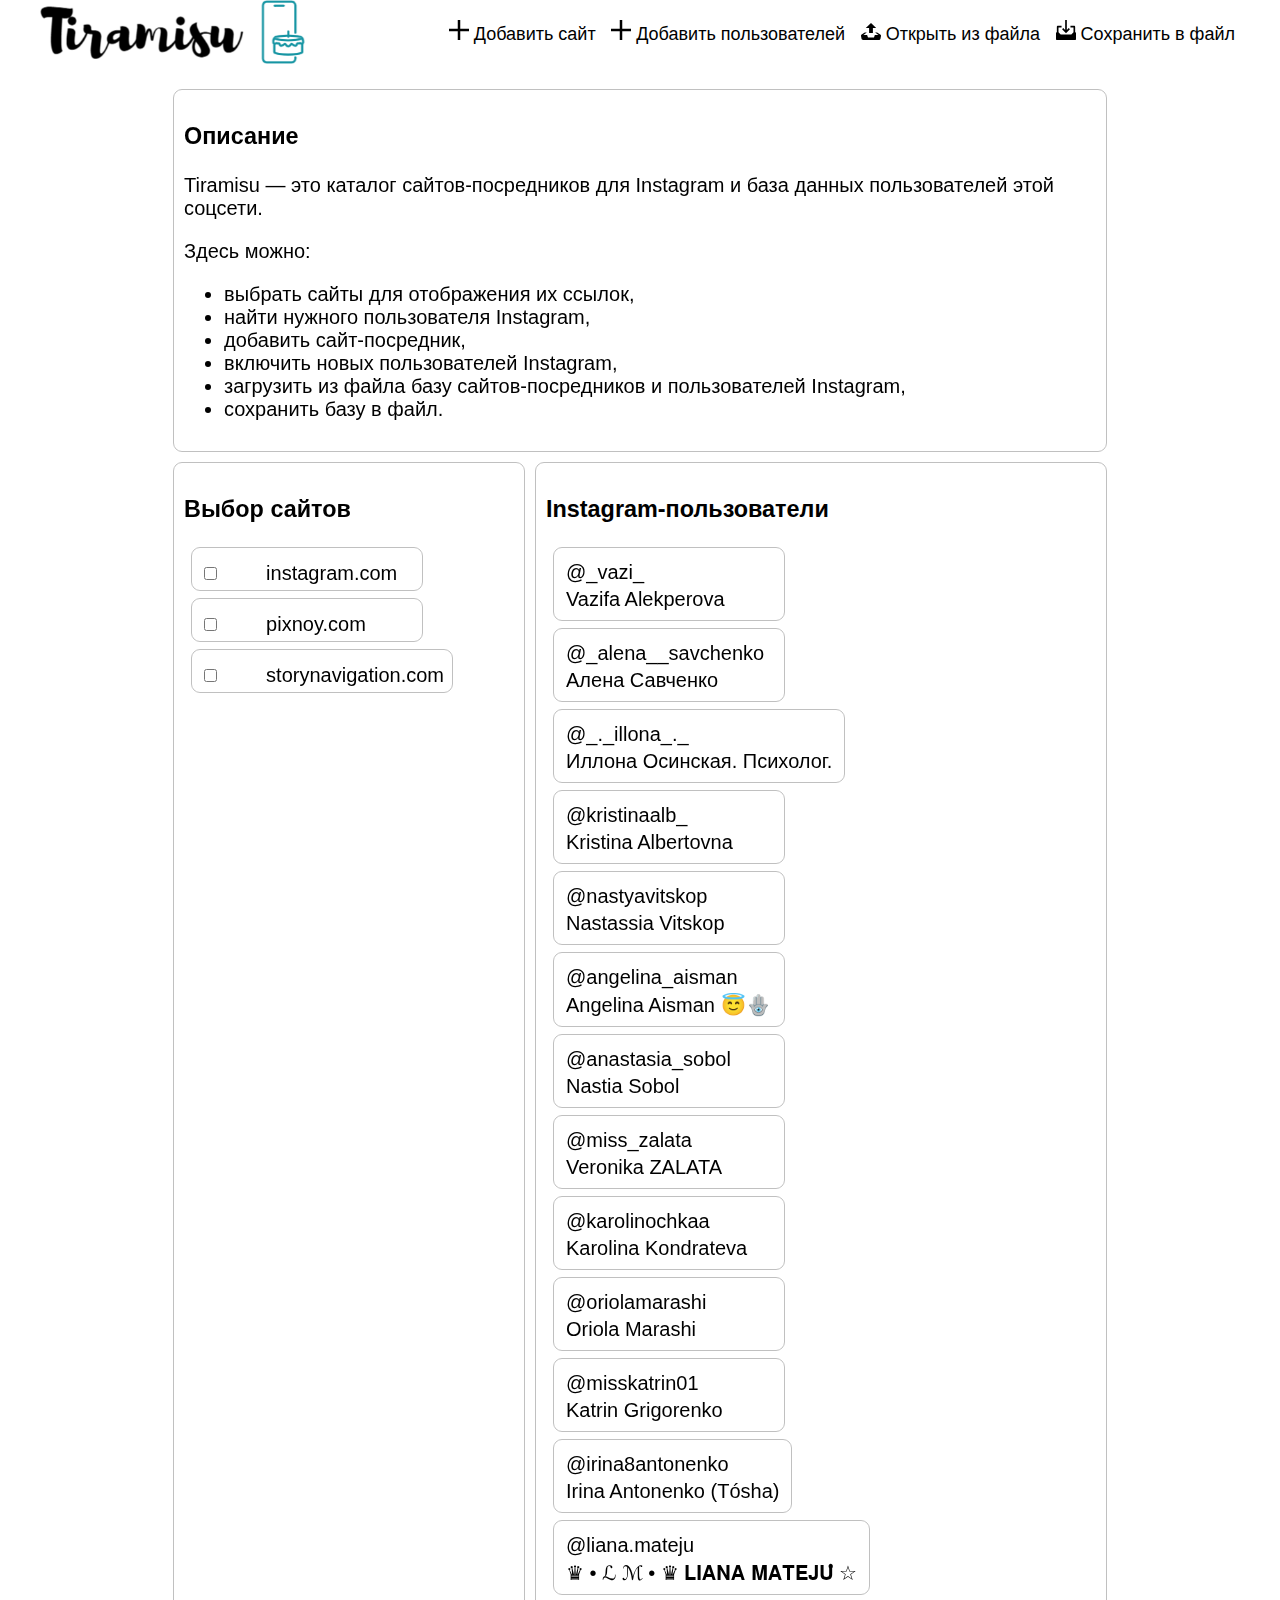
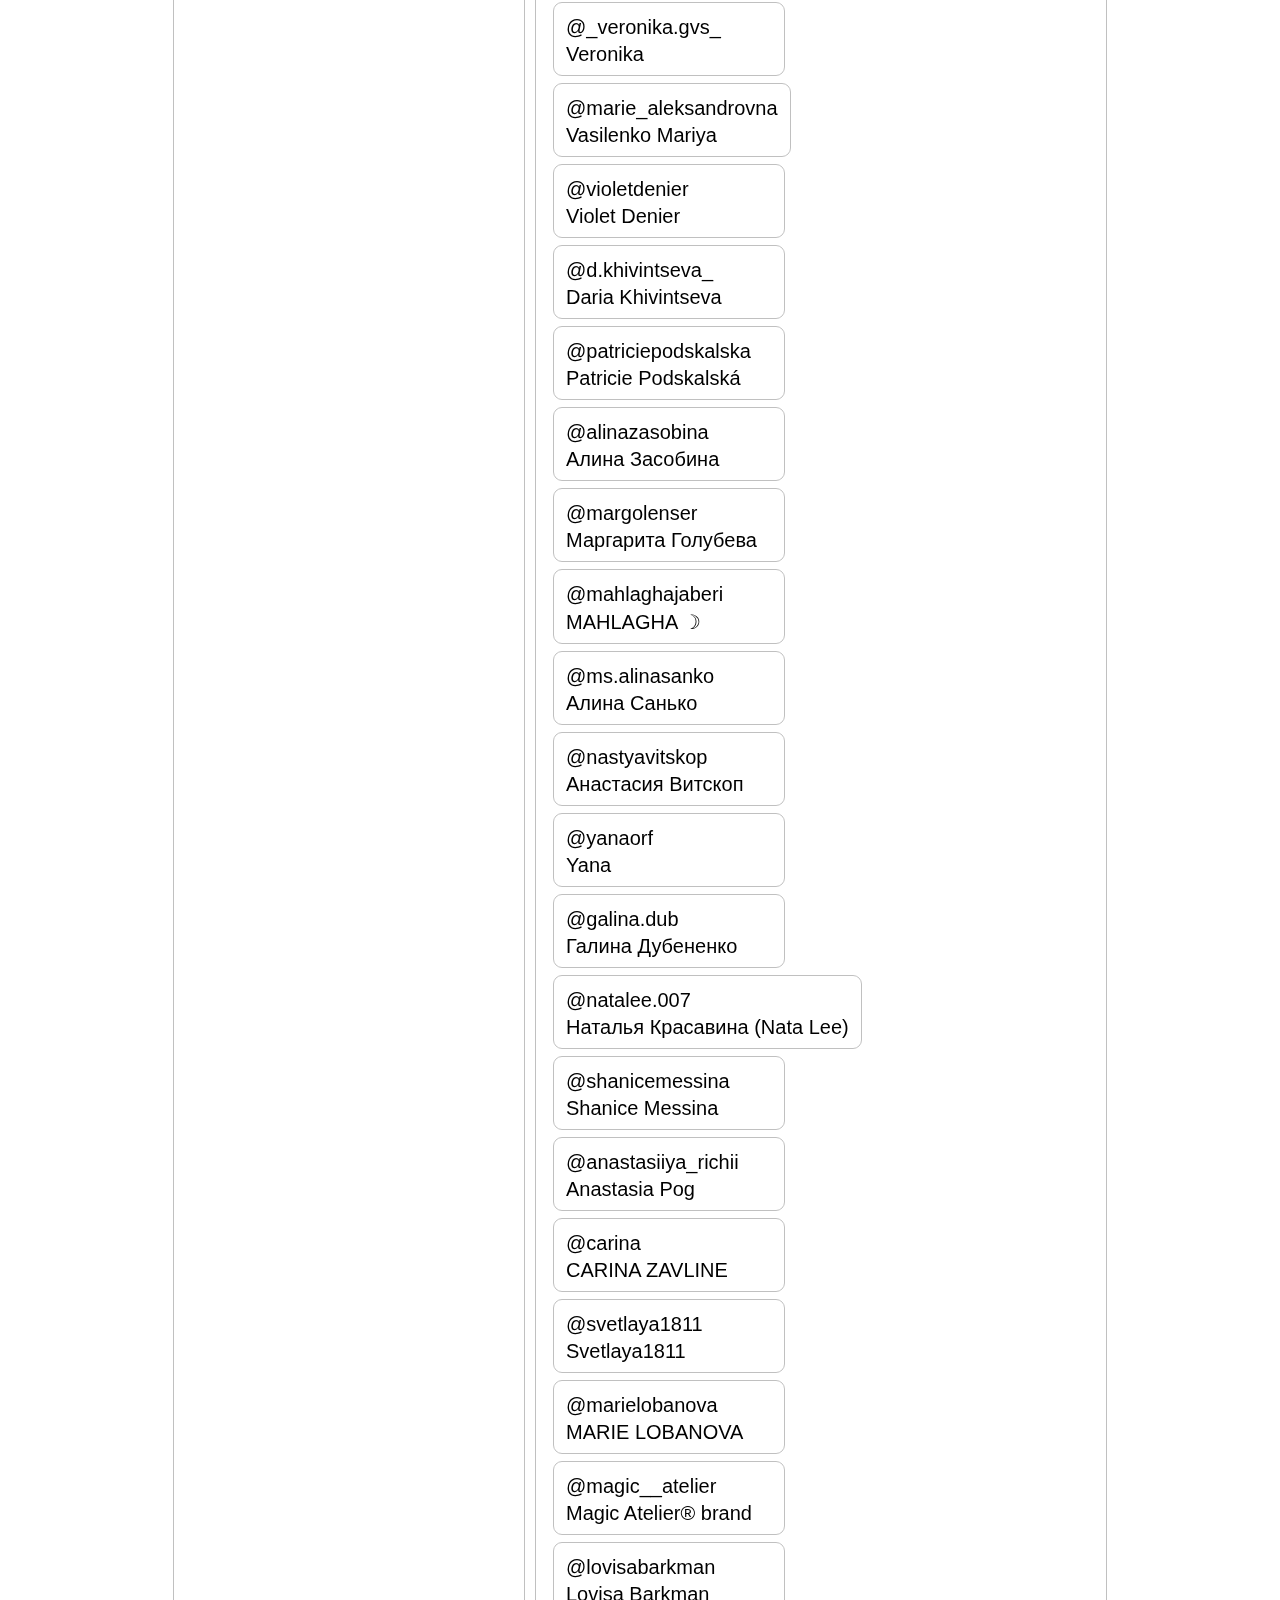
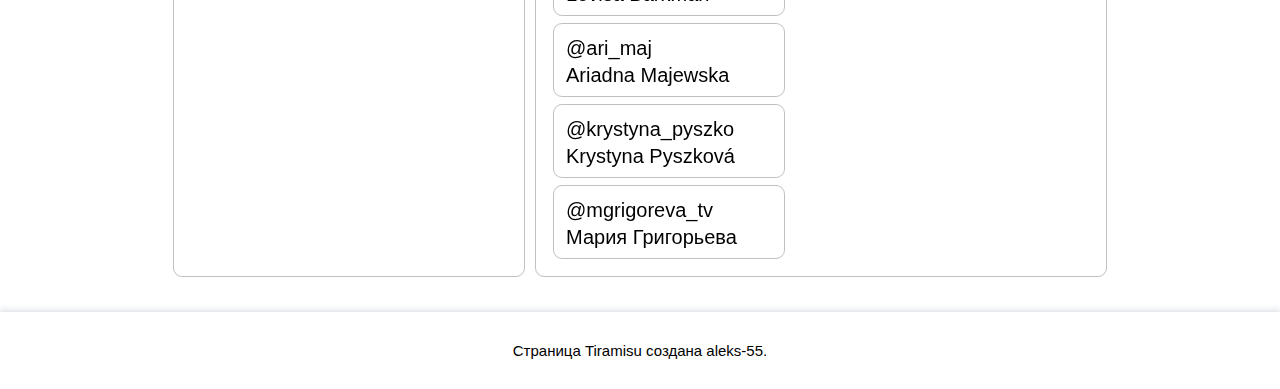
<file: index.htm>
<!DOCTYPE html>
<html>

<head>
    <meta charset="utf-8">
	<title>Tiramisu</title>
	<link rel="shortcut icon" href="images/favicon.ico" type="image/x-icon">
    <link rel="stylesheet" href="css/users.css">
    <link rel="stylesheet" href="css/card.css">
    <link rel="stylesheet" href="css/main-section.css">
    <link rel="stylesheet" href="css/header.css">
    <link rel="stylesheet" href="css/header-nav.css">
    <link rel="stylesheet" href="css/add-site-user.css">
    <link rel="stylesheet" href="css/panelFullscreenDrop.css">
	<link rel="stylesheet" href="css/footer.css">
</head>

<body portable="false">

	<div class="header">

		<div class="logo">
			<img alt="Tiramisu" src="images/logo.png">
		</div>

		<div class="nav">
		  <div class="nav_btn" id="nav_btn">
			<span></span>
			<span></span>
			<span></span>
		  </div>
		  <div class="nav_list hide">
			<div class="mask"></div>
			<div class="nav_c">
			  <div class="close_bar">
				<div class="close_btn" id="close_btn_nav">
				  <span></span>
				  <span></span>
				  <span></span>
				</div>
			  </div>
			  <div class="nav_link">
				<div class="box" id="nav-btn-add-site">
					<svg fill="currentColor" xmlns="http://www.w3.org/2000/svg" width="20" height="20" viewBox="0 0 1920 1920">
						<path d="M840 0v840H0v240h840v840h240v-840h840V840h-840V0z" fill-rule="evenodd"/>
					</svg>
					Добавить сайт
				</div>
				<div class="box" id="nav-btn-add-users">
					<svg fill="currentColor" xmlns="http://www.w3.org/2000/svg" width="20" height="20" viewBox="0 0 1920 1920">
						<path d="M840 0v840H0v240h840v840h240v-840h840V840h-840V0z" fill-rule="evenodd"/>
					</svg>
					Добавить пользователей
				</div>
				<div class="box">
					<input type="file" id="fileInput" accept=".html" class="inputfile" >
					<label for="fileInput">
						<svg fill="currentColor" xmlns="http://www.w3.org/2000/svg" width="20" height="17" viewBox="0 0 20 17">
							<path d="M10 0l-5.2 4.9h3.3v5.1h3.8v-5.1h3.3l-5.2-4.9zm9.3 11.5l-3.2-2.1h-2l3.4 2.6h-3.5c-.1 0-.2.1-.2.1l-.8 2.3h-6l-.8-2.2c-.1-.1-.1-.2-.2-.2h-3.6l3.4-2.6h-2l-3.2 2.1c-.4.3-.7 1-.6 1.5l.6 3.1c.1.5.7.9 1.2.9h16.3c.6 0 1.1-.4 1.3-.9l.6-3.1c.1-.5-.2-1.2-.7-1.5z"></path>
						</svg> 
						<span>Открыть из файла</span>
					</label>
				</div>
				<div class="box" id="download_to_file">
					<svg fill="currentColor" xmlns="http://www.w3.org/2000/svg" width="20" height="20" viewBox="0 0 1920 1920">
						<path d="M533.333 560v160H240l.008 453.33 209.066 213.34H1470.93l209.06-213.34L1680 720h-293.33V560h352c55.96 0 101.33 45.368 101.33 101.333v511.997h16c35.35 0 64 28.66 64 64V1856c0 35.35-28.65 64-64 64H64c-35.346 0-64-28.65-64-64v-618.67c0-35.34 28.654-64 64-64h16V661.333C80 605.368 125.369 560 181.333 560h352ZM1040 0v958.86l183.43-183.429 113.14 113.138L960 1265.14 583.431 888.569l113.138-113.138L880 958.86V0h160Z"></path>
					</svg>
					Сохранить в файл</div>
			  </div>
			</div>
		  </div>
		</div>

	</div>

	<div class="main-section">
		<div class="select-sites">
			<h3>Выбор сайтов</h3>
		</div>

		<div class="users">
			<h3>Instagram-пользователи</h3>
		</div>
		
		<div class="about">
			<h3>Описание</h3>
			<p>Tiramisu — это каталог сайтов-посредников для Instagram и база данных пользователей этой соцсети.</p>
			Здесь можно:
			<ul>
			<li>выбрать сайты для отображения их ссылок,</li>
			<li>найти нужного пользователя Instagram,</li>
			<li>добавить сайт-посредник,</li>
			<li>включить новых пользователей Instagram,</li>
			<li>загрузить из файла базу сайтов-посредников и пользователей Instagram,</li>
			<li>сохранить базу в файл.</li>
			</ul>
		</div>
	</div>

	<div class="add hidden" id="add-site">
		<div class="mask"></div>
		<div class="pole">
			<p><label for="myURL">Добавьте новый сайт-посредник: создайте на нем запрос «TEST» и скопируйте полный URL-адрес
					результатов сюда:</label></p>
			<p><input id="myUrl" type="url" size="71" pattern="https?://.*TEST.*" placeholder="https://example.com/TEST" required />
				<span class="validity"></span>
			</p>
			<p>Например:<br>
				<span class="example">https://www.instagram.com/TEST/</span>
			</p>
			<p><button id="btn-add-site">Добавить</button></p>
		</div>
	</div>

	<div class="add hidden" id="add-users">
		<div class="mask"></div>
		<div class="pole">
			<p>Добавьте пользователей в формате</p>
					<i><ul><li>username полное имя</li></ul></i>
					или
					<i><ul><li>@username полное имя</li></ul></i>
			<p><textarea id="myUsers" rows="12" cols="70" spellcheck="false"></textarea></p>
			<p><button id="btn-add-users">Добавить</button></p>
		</div>
	</div>

	<div class="Overlay Overlay_paranja_translucent PanelFullscreenDrop-Overlay" id="PanelFullscreenDrop" role="dialog"
		tabindex="-1" aria-modal="true">
		<div class="PanelFullscreenDrop-Content">
			<div class="PanelFullscreenDrop-Title">
				Перетащите файл Tiramisu сюда
			</div>
		</div>
		<div id="DropArea" class="PanelDropArea PanelFullscreenDrop-Area">
		</div>
	</div>

	<div class="footer">
		<div class="footer-content">	
			Страница Tiramisu создана aleks-55.
		</div>
	</div>

    <script src="js/initDB.js" id="tiramisuJsonFile"></script>
    <script src="js/classCard.js"></script>
    <script src="js/classTiramisuDB.js"></script>
    <script src="js/portable.js"></script>
    <script src="js/base64.js"></script>
    <script src="js/additional.js"></script>
    <script src="js/init.js"></script>
</body>

</html>
</file>
<file: css/users.css>
body {
    font-family: Arial, sans-serif;
    font-size: 20px;
	
	margin: 0;
}

/* .users {
	display: flex;
    flex-wrap: wrap;
    justify-content: space-between;
} */

.card {
	min-width: 214px;
}
</file>
<file: css/card.css>
.card {
    width: max-content;
	margin: 7px;
    border: 1px solid rgb(192, 192, 192);
    border-radius: 9px;
	
	display: flex;
    flex-direction: column;
    padding: 5px 8px;
    position: relative;
}

.card:hover .delete {
    display: block;
}

.delete {
    width: 25px;
    height: 25px;
    background-color: #ffffff99;
    border-radius: 50%;
    right: -9px;
    top: -9px;
    display: none;
    position: absolute;
}

.delete span {
        display: block;
        height: 2px;
        background-color: #333;
        width: 25px;
        position: absolute;
}

.card:hover .delete span:nth-child(1) {
        transform: translate3d(0,12.5px,0) rotate(135deg);
}

.card:hover .delete span:nth-child(2) {
        transform: translate3d(0,12.5px,0) rotate(-135deg)
}

.wrapper-icons {
    display: flex;
}

.wrapper-icons, .username, .fullname {
	margin: 4px;
}

.username::before {
	content: "@"
}

/* --------- */
.icon {
	width: 27px;
    height: 27px;
	background-size: 100%;
    display: inline-block;
	margin: 0 4px;
}
.icon > a {
	display: block;
    height: 100%;
}

.users .icon {
	display: none;
}
</file>
<file: css/main-section.css>
/* описано состояние колонок внутри .main-section при разной ширине окна */

/* большой макет */
@media (width >= 1540px) {
	.select-sites {
		width: 330px
	}
	
	.about {
		width: 360px
	}
}

/* средний макет */
@media (1110px < width < 1540px) {
	.select-sites {
		width: 330px
	}
	
	.about {
		width: 912px;
	}
}

/* малый макет */
@media (width <= 1110px) {
	.select-sites {
		width: 550px
	}
	
	.about {
		width: 550px
	}
	
	.users {
		order: -1;
	}
}

.main-section {
	display: flex;
	flex-wrap: wrap-reverse;
	justify-content: center;
	padding: 0 20px;
}

.users {
	width: 550px
}

/* границы, отступы дочерних блоков */
.select-sites, .users, .about {
	border: 1px solid rgb(192, 192, 192);
	margin: 5px;
	padding: 10px;
	border-radius: 9px;
}

.select-sites,
.about {
	position: sticky;
    top: 85px;
}
</file>
<file: css/header.css>
.header {
	height: 64px;
    display: flex;
    flex-wrap: nowrap;
    align-items: center;
	
	width: 1200px;
    margin-right: auto;
    margin-left: auto;
	
	margin-bottom: 20px;
}

.logo {
	flex-shrink: 0; /* нельзя сжимать эл.*/
	flex-grow: 1; /* оставить для эл. место */
	height: 100%;
}

.logo img {
	height: 100%;
}

/*@media (width < 1050px) {
	.header .nav .nav_list {
        display: none;
    }
}*/

@media (width <= 1220px) {
    .header {
        width:96%
    }
}

@media (width <= 576px) {
    .header {
        width:100%
    }
}
</file>
<file: css/header-nav.css>
/* ширина окна, когда задействуется nav_btn, прячется меню */
@media (width <= 1130px) {
    .header_w {
        align-items:center;
        align-content: center;
        height: 60px
    }

    .header .nav {
        padding-right: 0;
        padding-left: 0;
        position: relative
    }

    .header .nav_btn {
        position: relative;
        width: 40px;
        height: 40px
    }

    .header .nav_btn span {
        display: block;
        height: 2px;
        background-color: #333;
        width: 20px;
        position: absolute;
        left: 10px;
        transition-timing-function: ease;
        transition-duration: .2s
    }

    .header .nav_btn span:nth-child(1) {
        transform: translate3d(0,11px,0) rotate(0)
    }

    .header .nav_btn span:nth-child(2) {
        top: 19px
    }

    .header .nav_btn span:nth-child(3) {
        transform: translate3d(0,27px,0) rotate(0)
    }

    .header .nav .nav_list.hide {
        display: none
    }

    .header .nav .nav_list .mask {
        display: block;
        position: fixed;
        top: 0;
        right: 0;
        bottom: 0;
        left: 0;
        z-index: 98;
        background-color: rgba(0,0,0,.4)
    }

    .header .nav .nav_list .nav_c {
        position: fixed;
        overflow-y: auto;
        top: 0;
        right: 0;
        bottom: 0;
        z-index: 99;
        border-radius: 0;
        background-color: #fff;
        width: 60%
    }

    .header .nav .nav_list .nav_c .close_bar {
        display: flex;
        align-items: center;
        box-sizing: border-box;
        width: 100%;
        border-bottom: 1px solid #ccc;
        height: 60px
    }

    .header .nav .nav_list .nav_c .close_bar .close_btn {
        position: relative;
        width: 40px;
        height: 40px;
        margin: 0 10px 0 auto
    }

    .header .nav .nav_list .nav_c .close_bar .close_btn span {
        display: block;
        height: 2px;
        background-color: #333;
        width: 20px;
        position: absolute;
        left: 10px;
        transition-timing-function: ease;
        transition-duration: .2s
    }

    .header .nav .nav_list .nav_c .close_bar .close_btn span:nth-child(1) {
        transform: translate3d(0,19px,0) rotate(135deg)
    }

    .header .nav .nav_list .nav_c .close_bar .close_btn span:nth-child(2) {
        opacity: 0
    }

    .header .nav .nav_list .nav_c .close_bar .close_btn span:nth-child(3) {
        transform: translate3d(0,19px,0) rotate(-135deg)
    }

    .header .nav .nav_list .nav_c .nav_link {
        padding: 1rem
    }

    .header .nav .nav_list .nav_c .nav_link .box {
        display: block;
        height: 3rem;
        line-height: 3rem;
        font-weight: normal;
    }
}

@media (width > 1130px) {
    .header .nav .nav_list .nav_c .nav_link .box {
        display: inline-block;
        padding: 15px 5px;
        font-size: 18px;
    }
}

.header .nav .nav_list .nav_c .nav_link .box .inputfile {
    /* скрываем */
    width: 0.1px;
    height: 0.1px;
    opacity: 0;
    overflow: hidden;
    position: absolute;
    z-index: -1;
}

.header .nav .nav_list .nav_c .nav_link .box:hover {
    color: #890303
}

.header .nav .nav_list .nav_c .nav_link .box,
.header .nav .nav_list .nav_c .nav_link .box label {
    cursor: pointer;
}
</file>
<file: css/add-site-user.css>
.add {
    position: fixed;
    display: flex;
    justify-content: center;
    align-items: center;
    top: 0;
    right: 0;
    bottom: 0;
    left: 0;
    background-color: rgba(0, 0, 0, .4);
}

.add.hidden {
    display: none;
}

.add .mask {
    width: 100%;
    height: 100%;
}

.add .pole {
    position: fixed;
    overflow-y: auto;
    background-color: #fff;
    width: 650px;
    padding: 10px 30px;
    border-radius: 9px;
    box-shadow: 8px 11px 8px 5px rgba(34, 60, 80, 0.2);
}

.pole input, .pole textarea, .pole button {
    font-size: 16px;
}

/*  */

#add-site input:focus:invalid {
  outline: 2px solid red;
}

#add-site input:focus:valid {
  outline: 2px solid green;
}

#add-site input + span {
  padding: 0 0.3rem;
}

#add-site input:invalid + span::after {
  content: "✖" / "Content is not valid";
  color: red;
}

#add-site input:valid + span::after {
  content: "✓" / "Content is valid";
  color: green;
}
</file>
<file: css/panelFullscreenDrop.css>
/* -------------главный-------------------- */
#PanelFullscreenDrop.visible {
    display: block;
}

.PanelFullscreenDrop-Overlay {
    z-index: 30000;
    padding: 42px;
}

.Overlay_paranja_translucent {
    background-color: rgba(0, 0, 0, .7);
}

.Overlay {
    position: fixed;
    top: 0;
    right: 0;
    bottom: 0;
    left: 0;
    display: none;
    outline: 0;
}

/* ------------------Content------------------------ */
.PanelFullscreenDrop-Content {
    display: flex;
    flex-direction: column;
    justify-content: center;
    align-items: center;
    height: 100%;
    border: 2px dashed #fff;
    border-radius: 12px;
}

/* -------------------Title надпись--------------------- */
.PanelFullscreenDrop-Title {
    font-size: 48px;
    font-weight: 500;
    text-align: center;
    color: #fff;
}

@media screen and (max-width: 900px) {
    .PanelFullscreenDrop-Title {
        font-size: 36px;
    }
}

/* ----------------Fullscreen-------------------------- */
.PanelFullscreenDrop-Area {
    cursor: pointer;
}

.PanelDropArea {
    position: absolute;
    z-index: 10;
    top: 0;
    right: 0;
    bottom: 0;
    left: 0;
}
</file>
<file: css/footer.css>
.footer {
    margin-top: 30px;
    padding: 30px 0;
    /* border-top: 1px solid #ddd; */
    box-shadow: 0px 0px 7px 1px rgba(34, 60, 80, 0.2);
}

.footer-content {
    margin: 0 30px;
    text-align: center;
    font-size: 15px;
}
</file>
